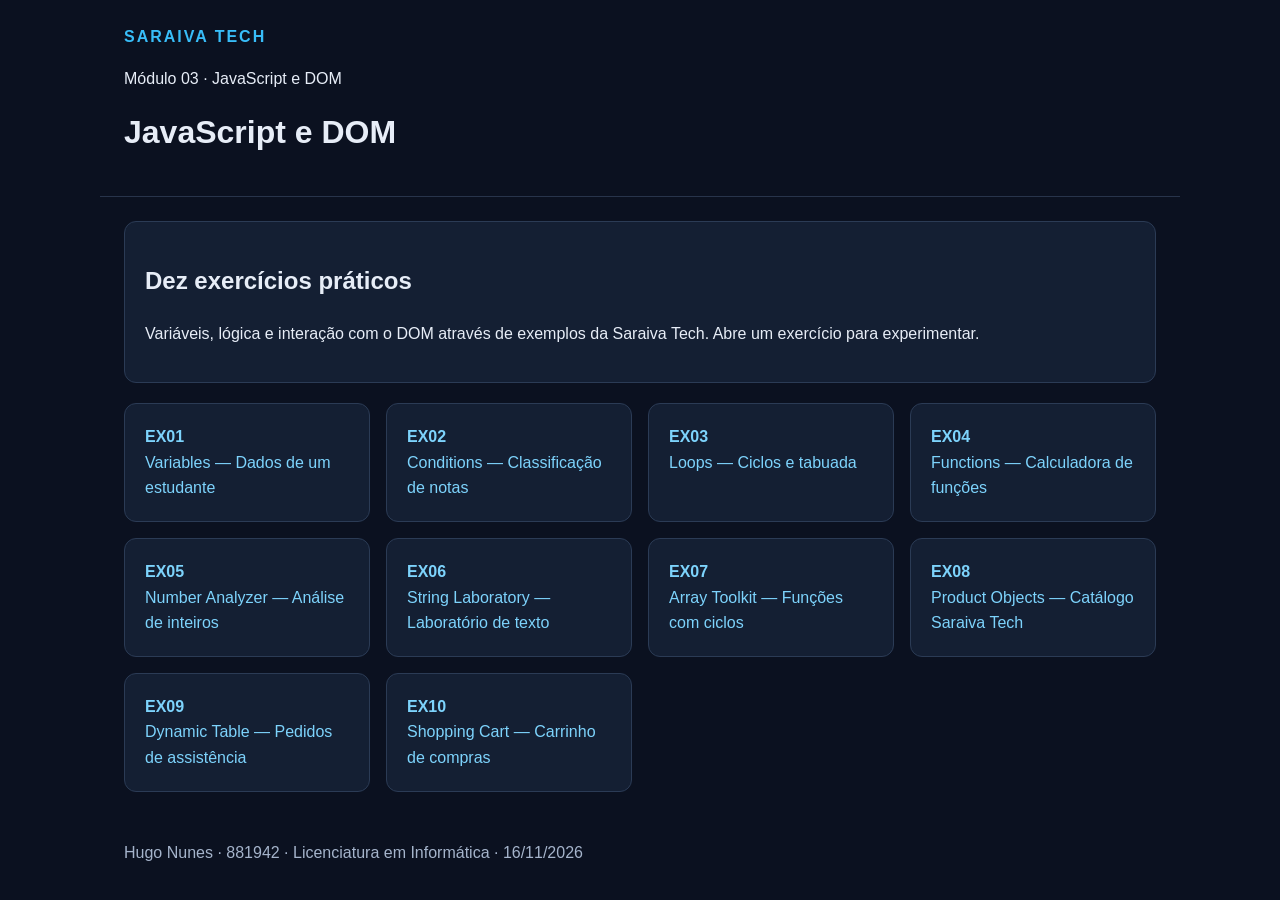
<file: index.html>
<!DOCTYPE html>
<html lang="pt-PT">
<head><meta charset="UTF-8"><meta name="viewport" content="width=device-width, initial-scale=1"><title>JavaScript e DOM | Saraiva Tech</title><link rel="stylesheet" href="style.css"></head>
<body><header><div class="brand">SARAIVA TECH</div><p>Módulo 03 · JavaScript e DOM</p><h1>JavaScript e DOM</h1></header><main><section><h2>Dez exercícios práticos</h2><p>Variáveis, lógica e interação com o DOM através de exemplos da Saraiva Tech. Abre um exercício para experimentar.</p></section><nav aria-label="Exercícios"><a href="ex01/index.html"><strong>EX01</strong><br>Variables — Dados de um estudante</a>
<a href="ex02/index.html"><strong>EX02</strong><br>Conditions — Classificação de notas</a>
<a href="ex03/index.html"><strong>EX03</strong><br>Loops — Ciclos e tabuada</a>
<a href="ex04/index.html"><strong>EX04</strong><br>Functions — Calculadora de funções</a>
<a href="ex05/index.html"><strong>EX05</strong><br>Number Analyzer — Análise de inteiros</a>
<a href="ex06/index.html"><strong>EX06</strong><br>String Laboratory — Laboratório de texto</a>
<a href="ex07/index.html"><strong>EX07</strong><br>Array Toolkit — Funções com ciclos</a>
<a href="ex08/index.html"><strong>EX08</strong><br>Product Objects — Catálogo Saraiva Tech</a>
<a href="ex09/index.html"><strong>EX09</strong><br>Dynamic Table — Pedidos de assistência</a>
<a href="ex10/index.html"><strong>EX10</strong><br>Shopping Cart — Carrinho de compras</a></nav></main><footer>Hugo Nunes · 881942 · Licenciatura em Informática · 16/11/2026</footer></body></html>
</file>
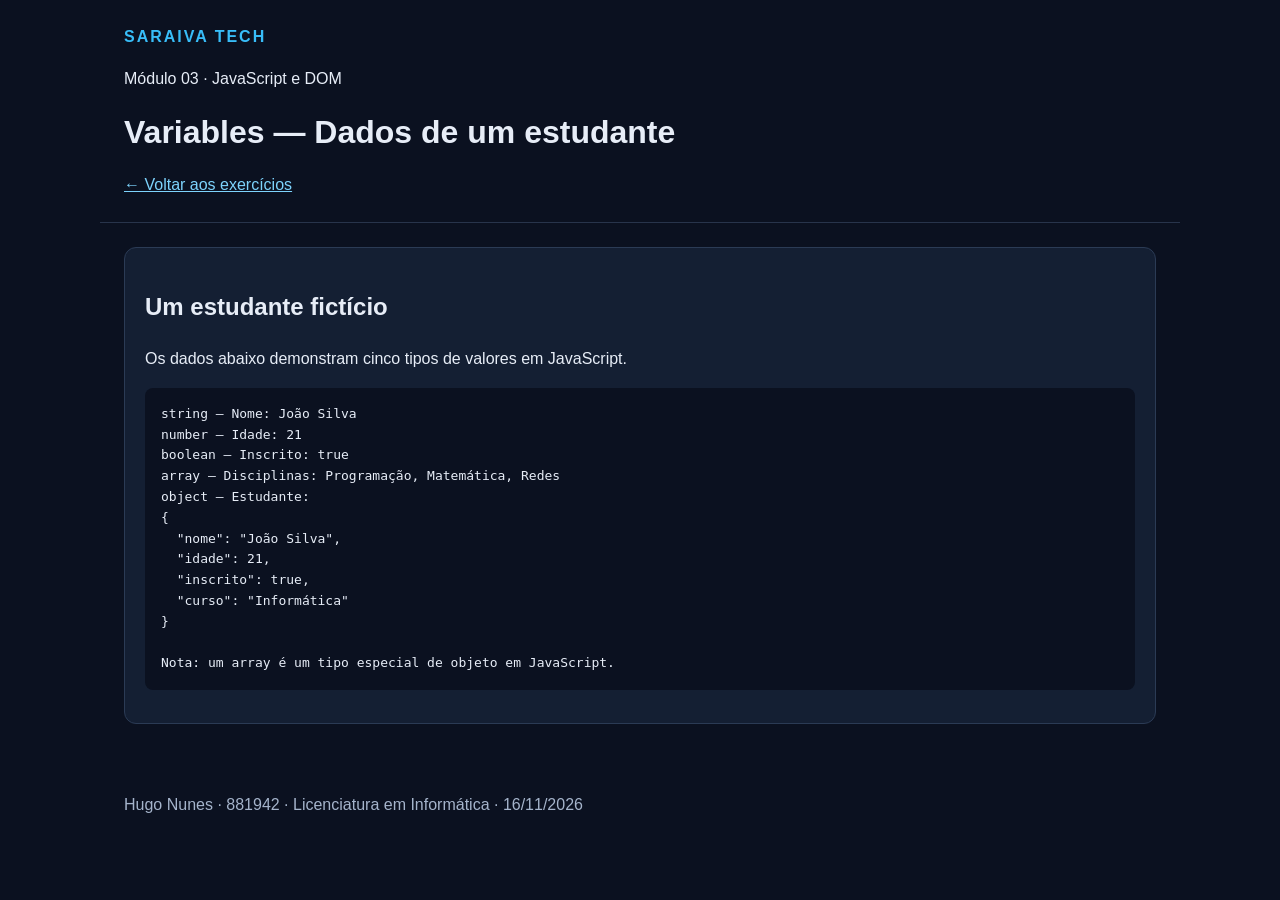
<file: ex01/index.html>
<!DOCTYPE html>
<html lang="pt-PT">
<head><meta charset="UTF-8"><meta name="viewport" content="width=device-width, initial-scale=1"><title>Variables — Dados de um estudante | Saraiva Tech</title><link rel="stylesheet" href="../style.css"></head>
<body><header><div class="brand">SARAIVA TECH</div><p>Módulo 03 · JavaScript e DOM</p><h1>Variables — Dados de um estudante</h1><a href="../index.html">← Voltar aos exercícios</a></header><main><section><h2>Um estudante fictício</h2><p>Os dados abaixo demonstram cinco tipos de valores em JavaScript.</p><pre id="resultado" role="status" aria-live="polite"></pre></section></main><footer>Hugo Nunes · 881942 · Licenciatura em Informática · 16/11/2026</footer><script src="script.js"></script></body></html>
</file>
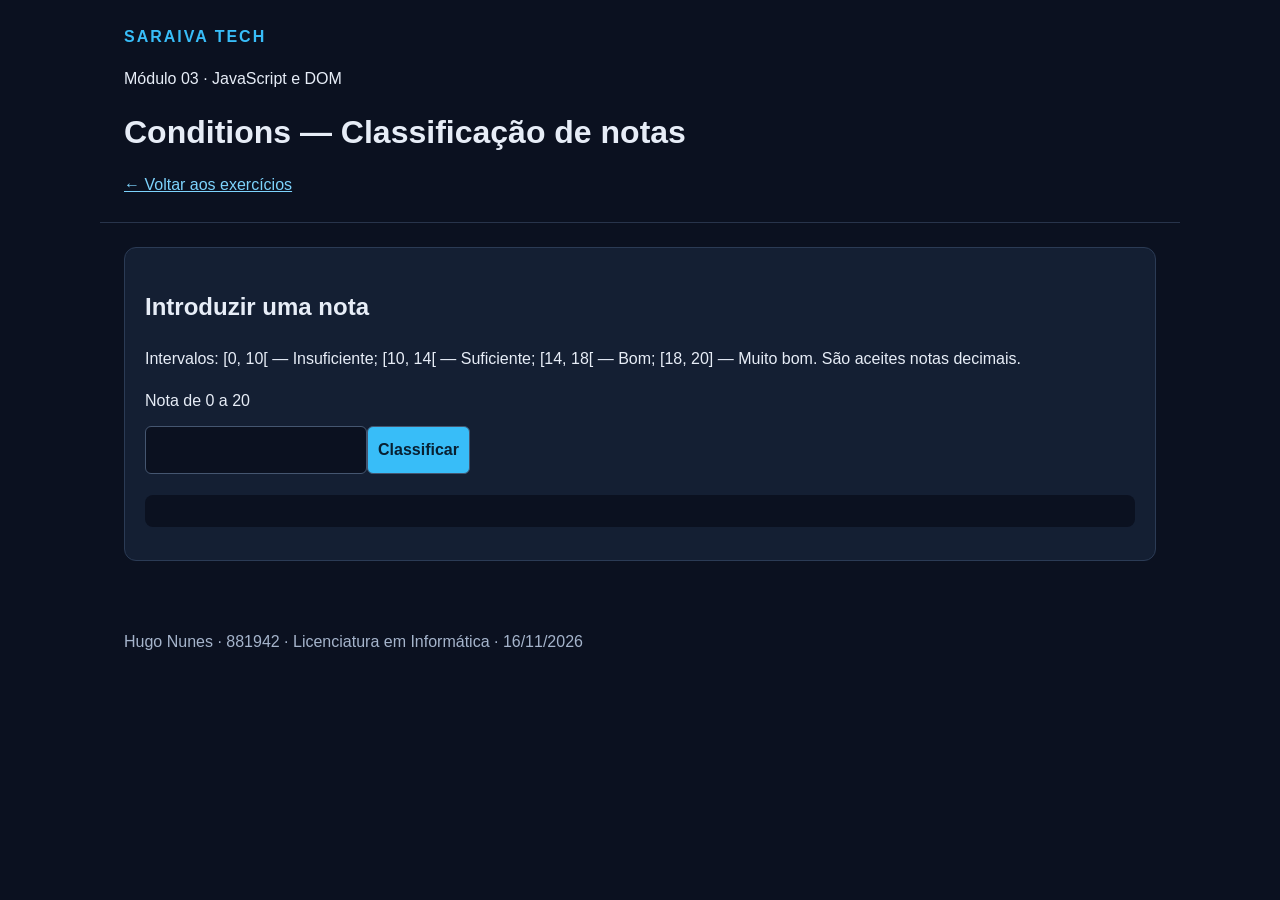
<file: ex02/index.html>
<!DOCTYPE html>
<html lang="pt-PT">
<head><meta charset="UTF-8"><meta name="viewport" content="width=device-width, initial-scale=1"><title>Conditions — Classificação de notas | Saraiva Tech</title><link rel="stylesheet" href="../style.css"></head>
<body><header><div class="brand">SARAIVA TECH</div><p>Módulo 03 · JavaScript e DOM</p><h1>Conditions — Classificação de notas</h1><a href="../index.html">← Voltar aos exercícios</a></header><main><section><h2>Introduzir uma nota</h2><p>Intervalos: [0, 10[ — Insuficiente; [10, 14[ — Suficiente; [14, 18[ — Bom; [18, 20] — Muito bom. São aceites notas decimais.</p><form id="formulario" novalidate><label for="nota">Nota de 0 a 20</label><input id="nota" type="number" min="0" max="20" step="any" required><button>Classificar</button></form><pre id="resultado" role="status" aria-live="polite"></pre></section></main><footer>Hugo Nunes · 881942 · Licenciatura em Informática · 16/11/2026</footer><script src="script.js"></script></body></html>
</file>
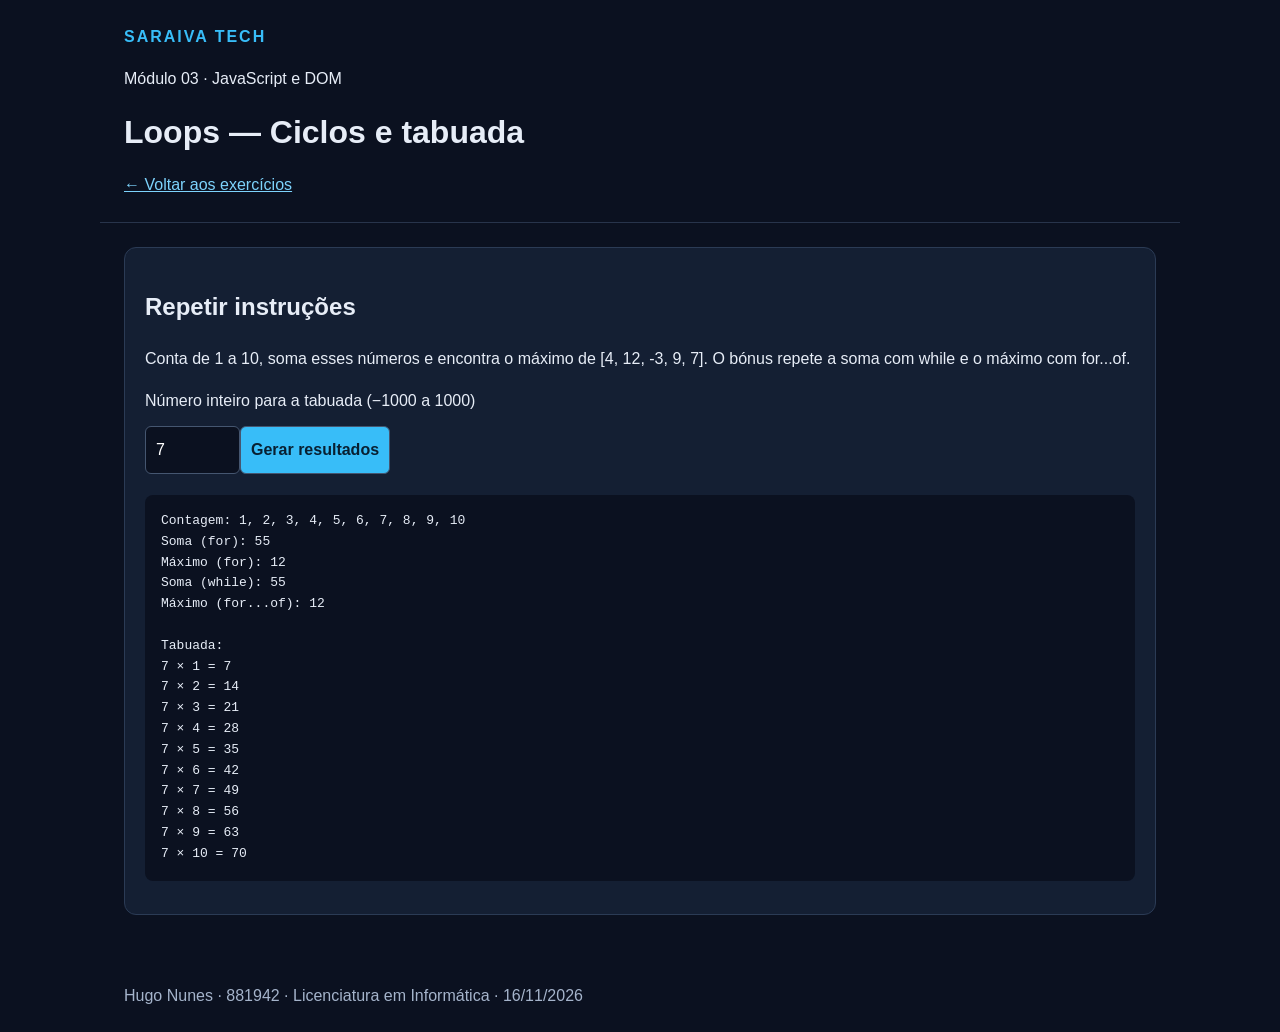
<file: ex03/index.html>
<!DOCTYPE html>
<html lang="pt-PT">
<head><meta charset="UTF-8"><meta name="viewport" content="width=device-width, initial-scale=1"><title>Loops — Ciclos e tabuada | Saraiva Tech</title><link rel="stylesheet" href="../style.css"></head>
<body><header><div class="brand">SARAIVA TECH</div><p>Módulo 03 · JavaScript e DOM</p><h1>Loops — Ciclos e tabuada</h1><a href="../index.html">← Voltar aos exercícios</a></header><main><section><h2>Repetir instruções</h2><p>Conta de 1 a 10, soma esses números e encontra o máximo de [4, 12, -3, 9, 7]. O bónus repete a soma com while e o máximo com for...of.</p><form id="formulario"><label for="numero">Número inteiro para a tabuada (−1000 a 1000)</label><input id="numero" type="number" min="-1000" max="1000" step="1" value="7" required><button>Gerar resultados</button></form><pre id="resultado" role="status" aria-live="polite"></pre></section></main><footer>Hugo Nunes · 881942 · Licenciatura em Informática · 16/11/2026</footer><script src="script.js"></script></body></html>
</file>
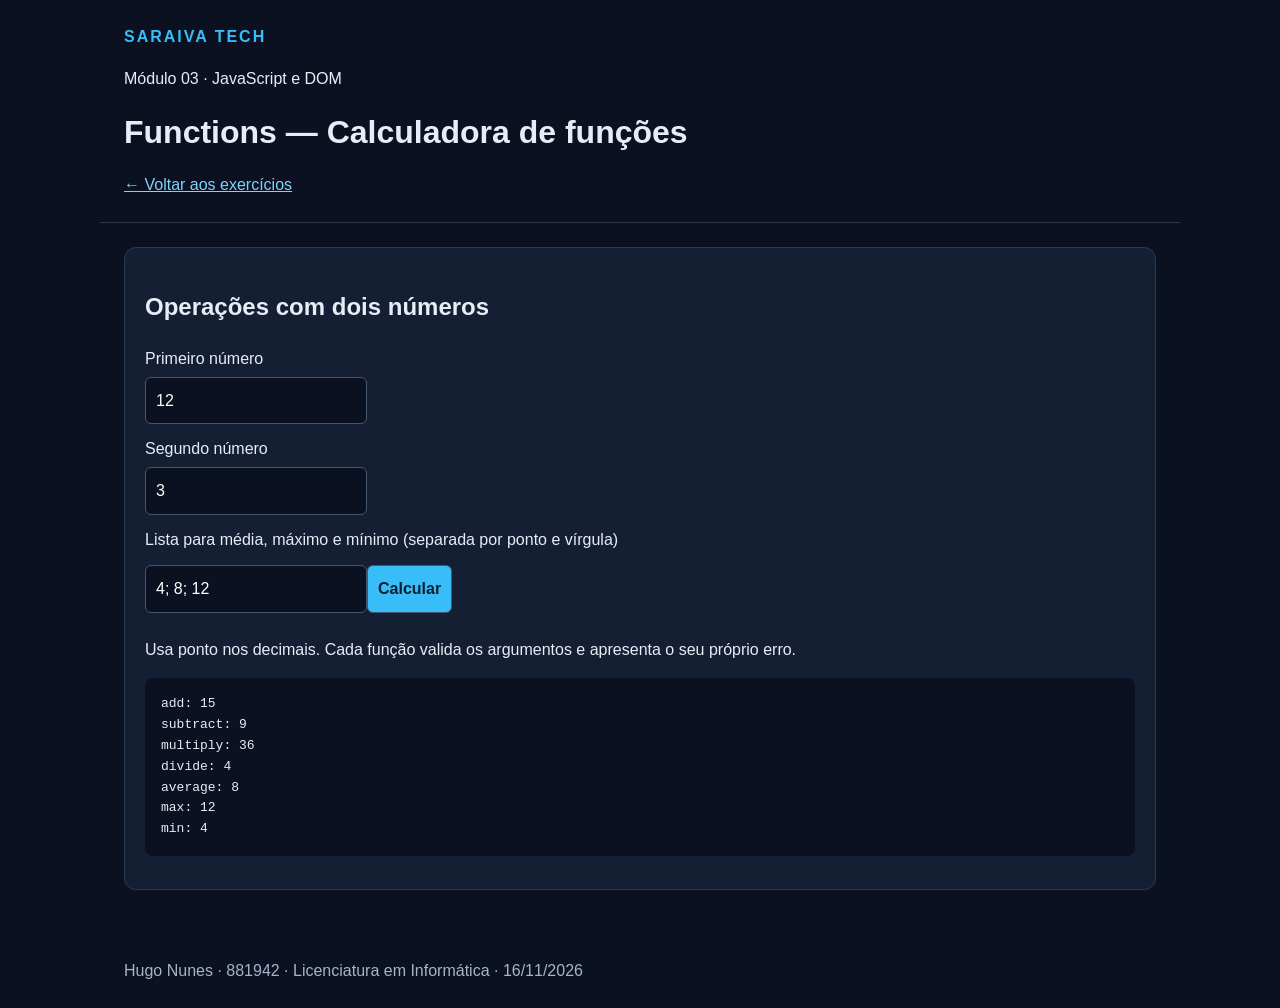
<file: ex04/index.html>
<!DOCTYPE html>
<html lang="pt-PT">
<head><meta charset="UTF-8"><meta name="viewport" content="width=device-width, initial-scale=1"><title>Functions — Calculadora de funções | Saraiva Tech</title><link rel="stylesheet" href="../style.css"></head>
<body><header><div class="brand">SARAIVA TECH</div><p>Módulo 03 · JavaScript e DOM</p><h1>Functions — Calculadora de funções</h1><a href="../index.html">← Voltar aos exercícios</a></header><main><section><h2>Operações com dois números</h2><form id="formulario" novalidate><label for="a">Primeiro número</label><input id="a" type="number" step="any" value="12"><label for="b">Segundo número</label><input id="b" type="number" step="any" value="3"><label for="lista">Lista para média, máximo e mínimo (separada por ponto e vírgula)</label><input id="lista" value="4; 8; 12"><button>Calcular</button></form><p>Usa ponto nos decimais. Cada função valida os argumentos e apresenta o seu próprio erro.</p><pre id="resultado" role="status" aria-live="polite"></pre></section></main><footer>Hugo Nunes · 881942 · Licenciatura em Informática · 16/11/2026</footer><script src="script.js"></script></body></html>
</file>
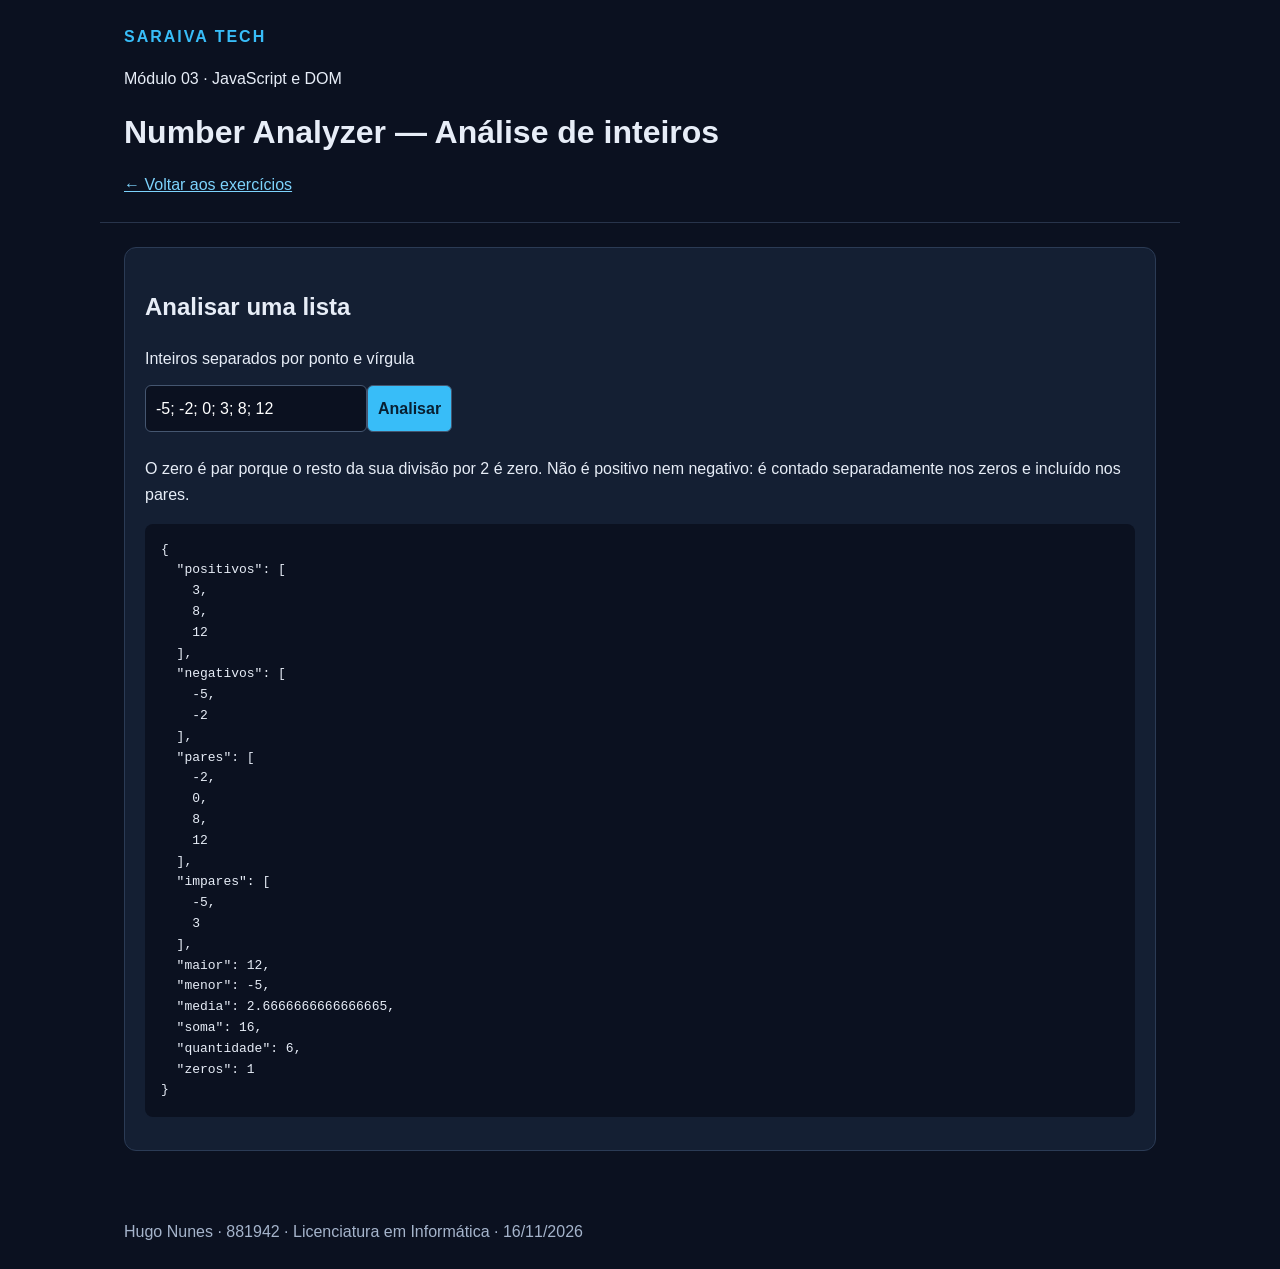
<file: ex05/index.html>
<!DOCTYPE html>
<html lang="pt-PT">
<head><meta charset="UTF-8"><meta name="viewport" content="width=device-width, initial-scale=1"><title>Number Analyzer — Análise de inteiros | Saraiva Tech</title><link rel="stylesheet" href="../style.css"></head>
<body><header><div class="brand">SARAIVA TECH</div><p>Módulo 03 · JavaScript e DOM</p><h1>Number Analyzer — Análise de inteiros</h1><a href="../index.html">← Voltar aos exercícios</a></header><main><section><h2>Analisar uma lista</h2><form id="formulario" novalidate><label for="lista">Inteiros separados por ponto e vírgula</label><input id="lista" value="-5; -2; 0; 3; 8; 12"><button>Analisar</button></form><p>O zero é par porque o resto da sua divisão por 2 é zero. Não é positivo nem negativo: é contado separadamente nos zeros e incluído nos pares.</p><pre id="resultado" role="status" aria-live="polite"></pre></section></main><footer>Hugo Nunes · 881942 · Licenciatura em Informática · 16/11/2026</footer><script src="script.js"></script></body></html>
</file>
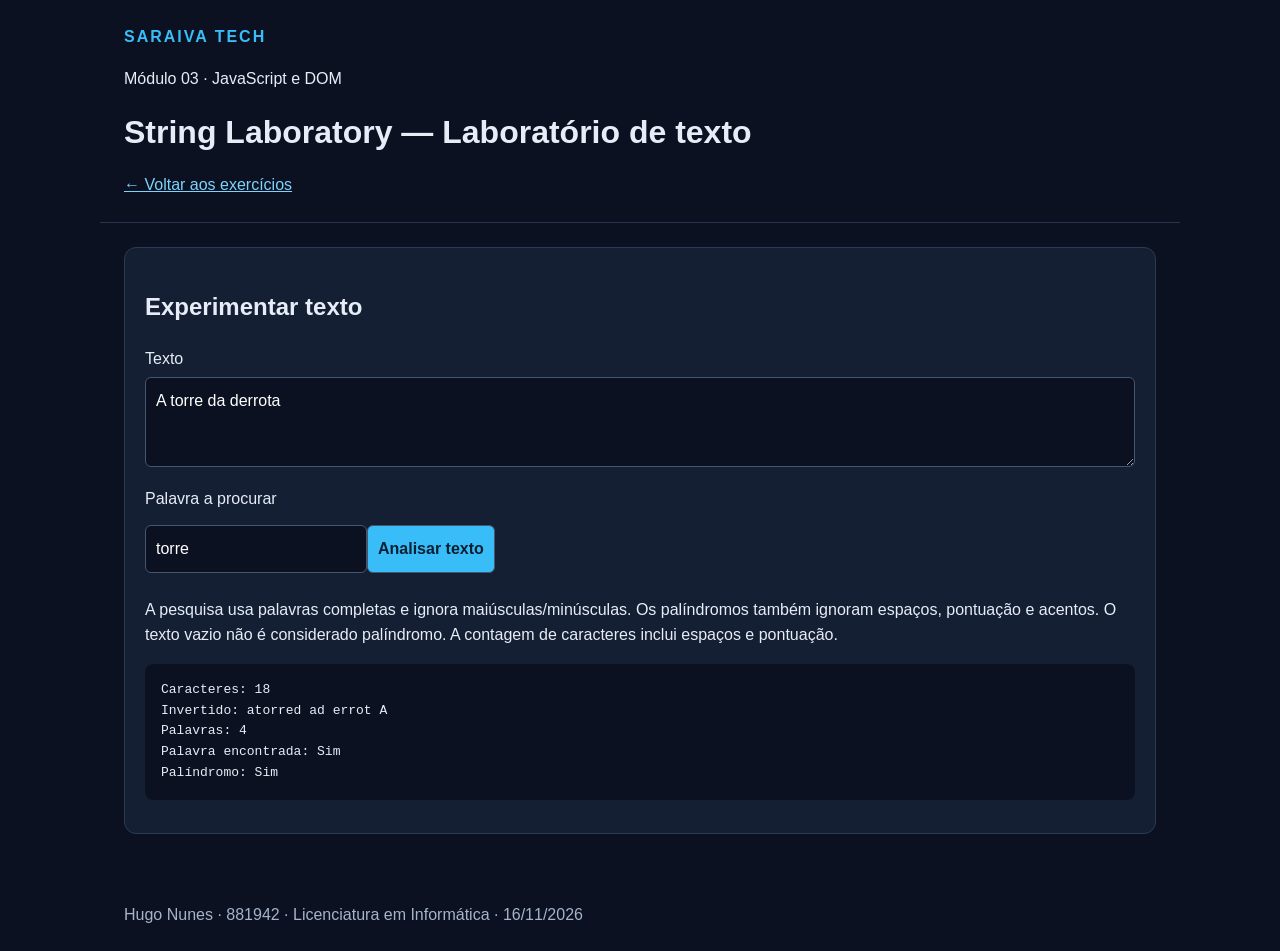
<file: ex06/index.html>
<!DOCTYPE html>
<html lang="pt-PT">
<head><meta charset="UTF-8"><meta name="viewport" content="width=device-width, initial-scale=1"><title>String Laboratory — Laboratório de texto | Saraiva Tech</title><link rel="stylesheet" href="../style.css"></head>
<body><header><div class="brand">SARAIVA TECH</div><p>Módulo 03 · JavaScript e DOM</p><h1>String Laboratory — Laboratório de texto</h1><a href="../index.html">← Voltar aos exercícios</a></header><main><section><h2>Experimentar texto</h2><form id="formulario"><label for="texto">Texto</label><textarea id="texto">A torre da derrota</textarea><label for="palavra">Palavra a procurar</label><input id="palavra" value="torre" required><button>Analisar texto</button></form><p>A pesquisa usa palavras completas e ignora maiúsculas/minúsculas. Os palíndromos também ignoram espaços, pontuação e acentos. O texto vazio não é considerado palíndromo. A contagem de caracteres inclui espaços e pontuação.</p><pre id="resultado" role="status" aria-live="polite"></pre></section></main><footer>Hugo Nunes · 881942 · Licenciatura em Informática · 16/11/2026</footer><script src="script.js"></script></body></html>
</file>
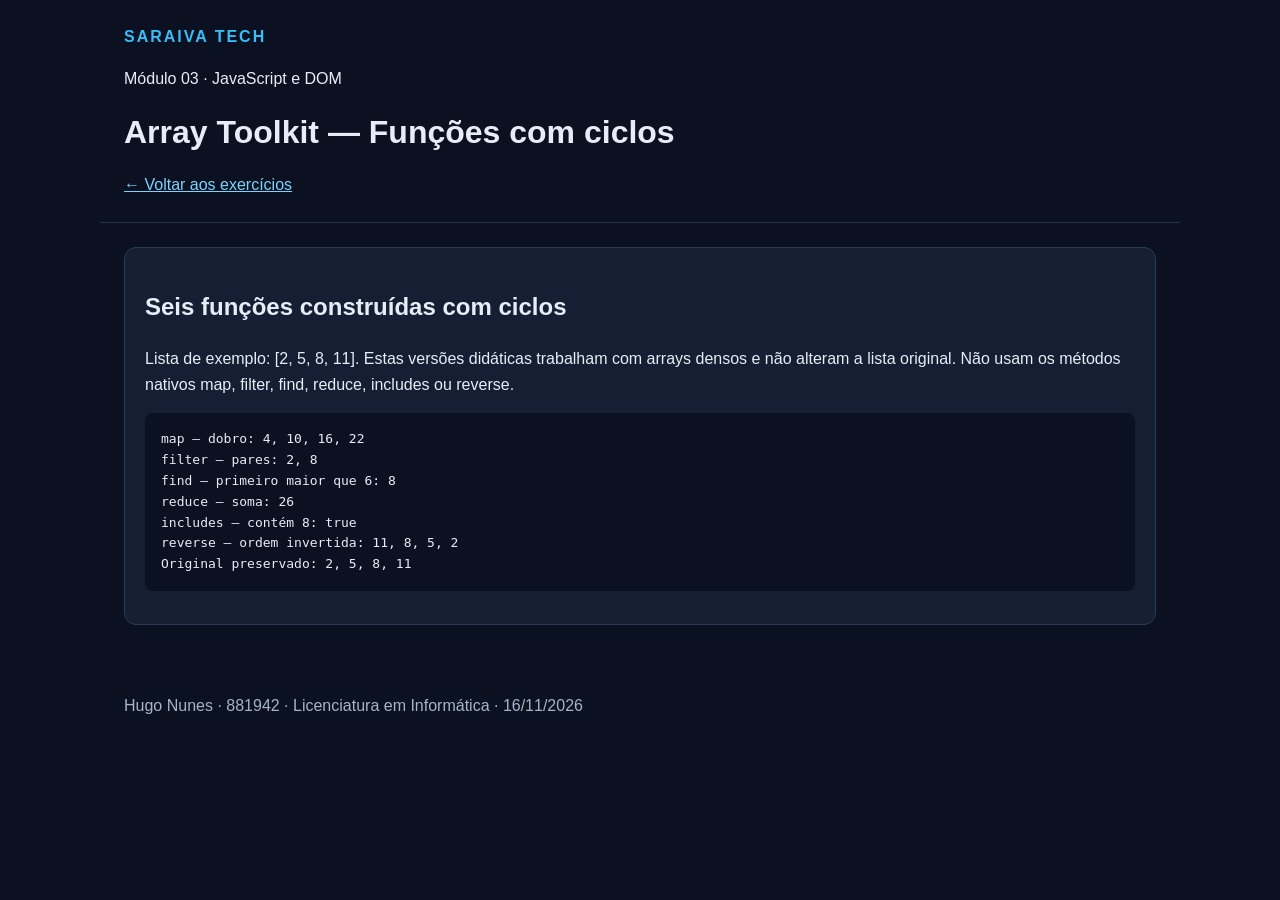
<file: ex07/index.html>
<!DOCTYPE html>
<html lang="pt-PT">
<head><meta charset="UTF-8"><meta name="viewport" content="width=device-width, initial-scale=1"><title>Array Toolkit — Funções com ciclos | Saraiva Tech</title><link rel="stylesheet" href="../style.css"></head>
<body><header><div class="brand">SARAIVA TECH</div><p>Módulo 03 · JavaScript e DOM</p><h1>Array Toolkit — Funções com ciclos</h1><a href="../index.html">← Voltar aos exercícios</a></header><main><section><h2>Seis funções construídas com ciclos</h2><p>Lista de exemplo: [2, 5, 8, 11]. Estas versões didáticas trabalham com arrays densos e não alteram a lista original. Não usam os métodos nativos map, filter, find, reduce, includes ou reverse.</p><pre id="resultado" role="status" aria-live="polite"></pre></section></main><footer>Hugo Nunes · 881942 · Licenciatura em Informática · 16/11/2026</footer><script src="script.js"></script></body></html>
</file>
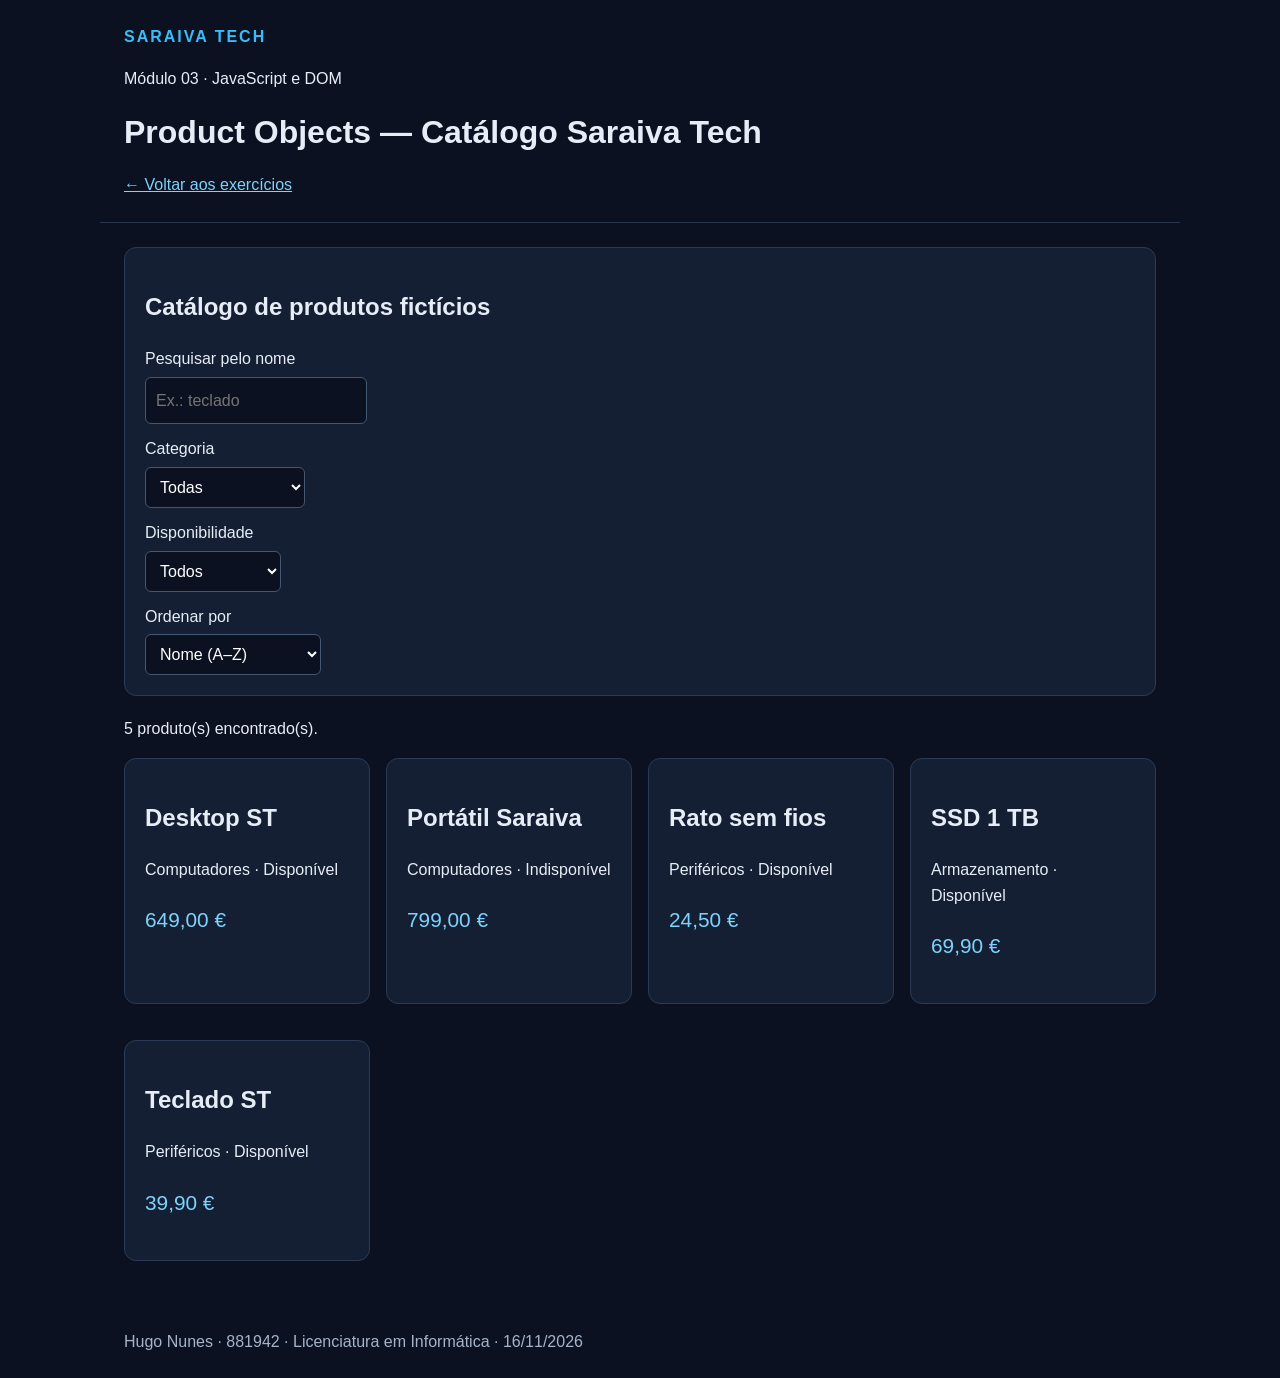
<file: ex08/index.html>
<!DOCTYPE html>
<html lang="pt-PT">
<head><meta charset="UTF-8"><meta name="viewport" content="width=device-width, initial-scale=1"><title>Product Objects — Catálogo Saraiva Tech | Saraiva Tech</title><link rel="stylesheet" href="../style.css"></head>
<body><header><div class="brand">SARAIVA TECH</div><p>Módulo 03 · JavaScript e DOM</p><h1>Product Objects — Catálogo Saraiva Tech</h1><a href="../index.html">← Voltar aos exercícios</a></header><main><section><h2>Catálogo de produtos fictícios</h2><label for="pesquisa">Pesquisar pelo nome</label><input id="pesquisa" type="search" placeholder="Ex.: teclado"><label for="categoria">Categoria</label><select id="categoria"><option value="">Todas</option><option>Periféricos</option><option>Computadores</option><option>Armazenamento</option></select><label for="disponibilidade">Disponibilidade</label><select id="disponibilidade"><option value="">Todos</option><option value="sim">Disponíveis</option><option value="nao">Indisponíveis</option></select><label for="ordem">Ordenar por</label><select id="ordem"><option value="nome">Nome (A–Z)</option><option value="asc">Preço crescente</option><option value="desc">Preço decrescente</option></select></section><p id="contagem" role="status"></p><div id="produtos" class="grid"></div></main><footer>Hugo Nunes · 881942 · Licenciatura em Informática · 16/11/2026</footer><script src="script.js"></script></body></html>
</file>
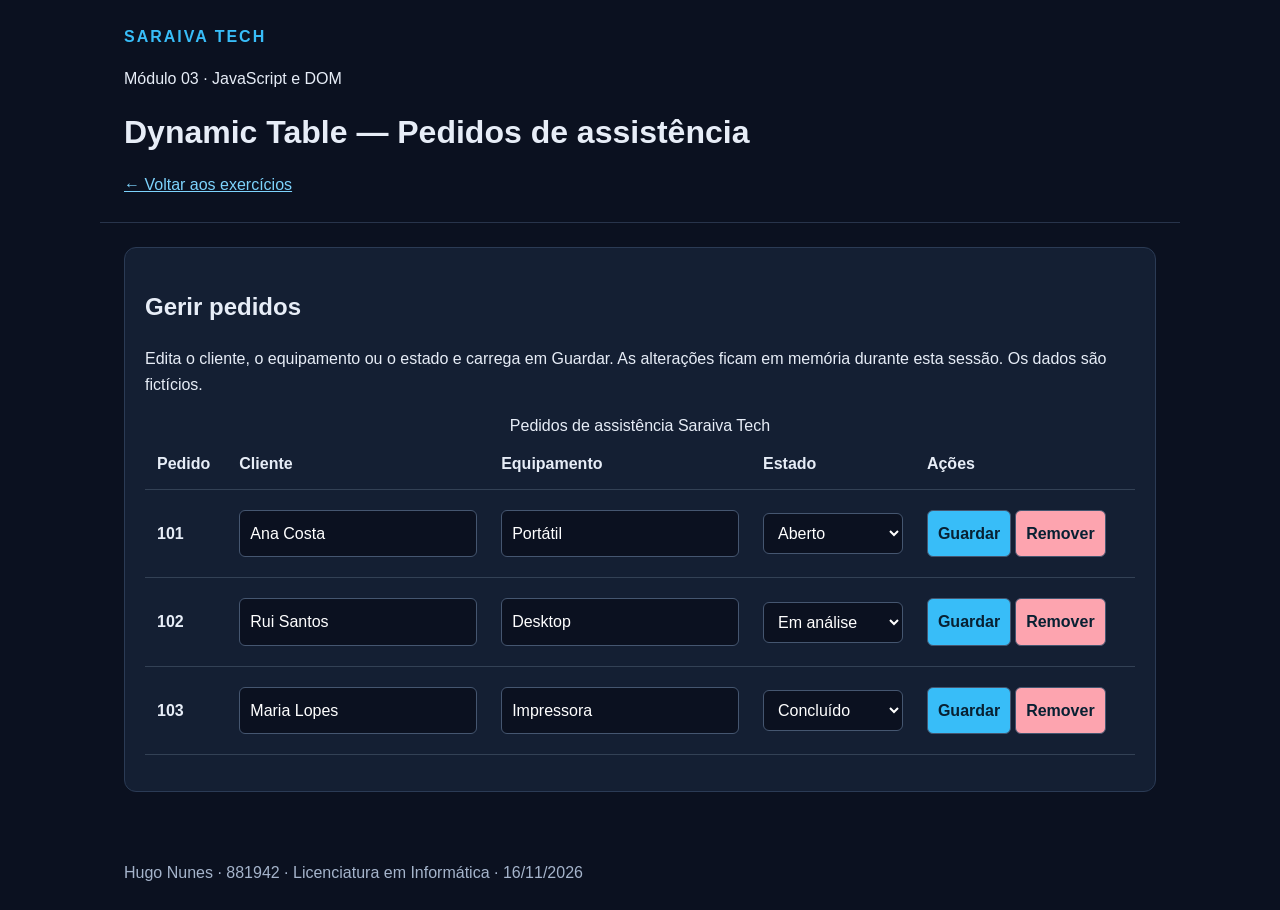
<file: ex09/index.html>
<!DOCTYPE html>
<html lang="pt-PT">
<head><meta charset="UTF-8"><meta name="viewport" content="width=device-width, initial-scale=1"><title>Dynamic Table — Pedidos de assistência | Saraiva Tech</title><link rel="stylesheet" href="../style.css"></head>
<body><header><div class="brand">SARAIVA TECH</div><p>Módulo 03 · JavaScript e DOM</p><h1>Dynamic Table — Pedidos de assistência</h1><a href="../index.html">← Voltar aos exercícios</a></header><main><section><h2>Gerir pedidos</h2><p>Edita o cliente, o equipamento ou o estado e carrega em Guardar. As alterações ficam em memória durante esta sessão. Os dados são fictícios.</p><div class="table-wrap"><table><caption>Pedidos de assistência Saraiva Tech</caption><thead><tr><th scope="col">Pedido</th><th scope="col">Cliente</th><th scope="col">Equipamento</th><th scope="col">Estado</th><th scope="col">Ações</th></tr></thead><tbody id="pedidos"></tbody></table></div><p id="mensagem" role="status" aria-live="polite"></p></section></main><footer>Hugo Nunes · 881942 · Licenciatura em Informática · 16/11/2026</footer><script src="script.js"></script></body></html>
</file>
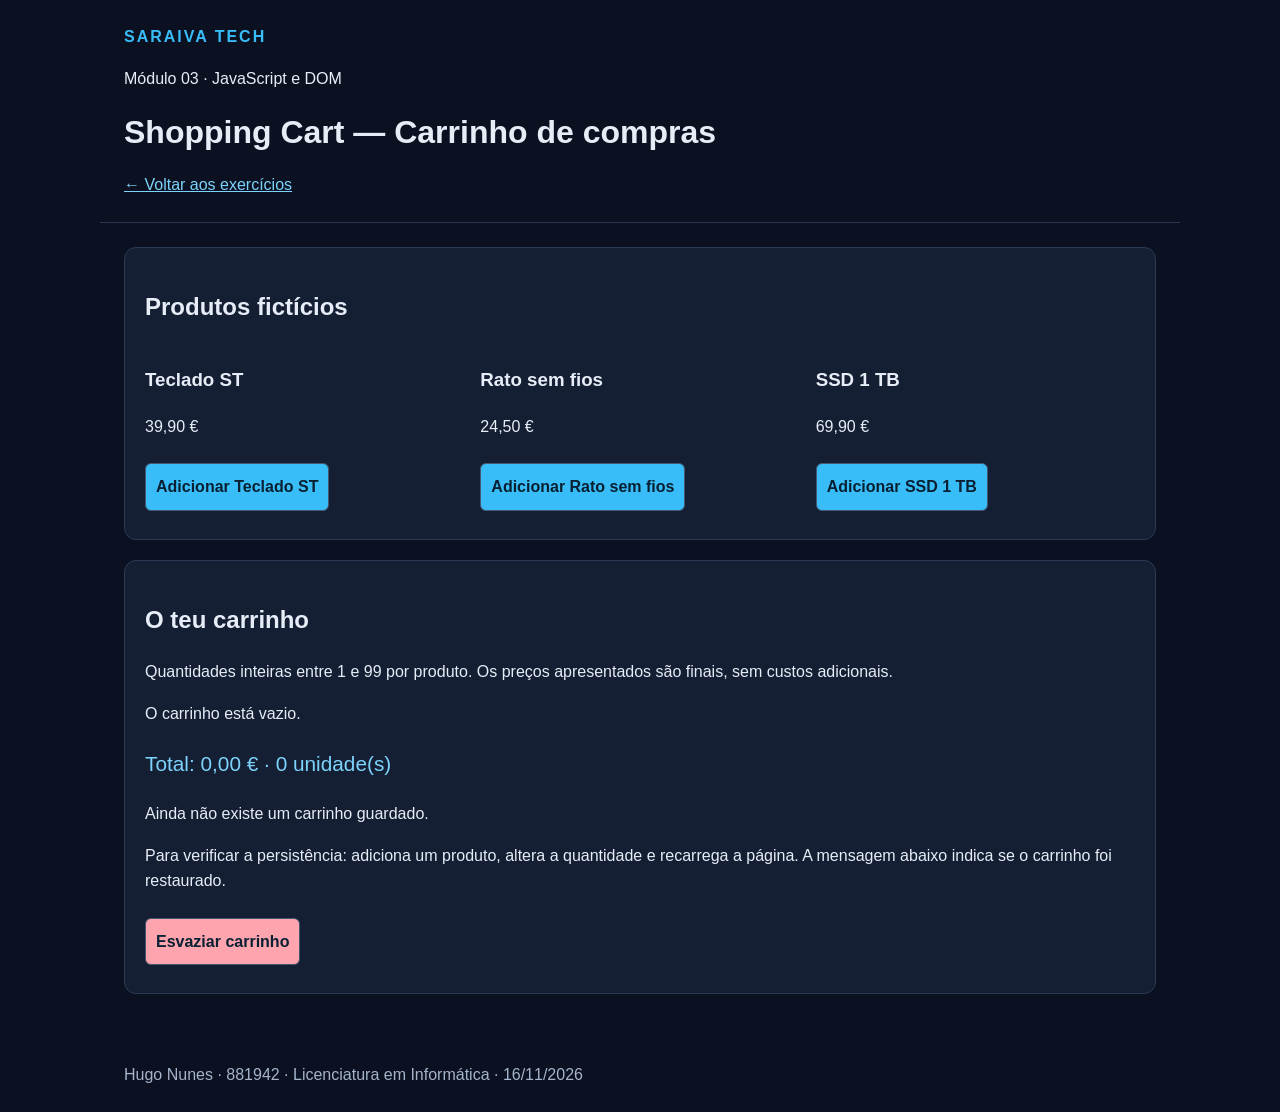
<file: ex10/index.html>
<!DOCTYPE html>
<html lang="pt-PT">
<head><meta charset="UTF-8"><meta name="viewport" content="width=device-width, initial-scale=1"><title>Shopping Cart — Carrinho de compras | Saraiva Tech</title><link rel="stylesheet" href="../style.css"></head>
<body><header><div class="brand">SARAIVA TECH</div><p>Módulo 03 · JavaScript e DOM</p><h1>Shopping Cart — Carrinho de compras</h1><a href="../index.html">← Voltar aos exercícios</a></header><main><section><h2>Produtos fictícios</h2><div id="catalogo" class="grid"></div></section><section><h2>O teu carrinho</h2><p>Quantidades inteiras entre 1 e 99 por produto. Os preços apresentados são finais, sem custos adicionais.</p><div id="carrinho"></div><p id="total" class="price" role="status"></p><p id="persistencia" role="status" aria-live="polite"></p><p>Para verificar a persistência: adiciona um produto, altera a quantidade e recarrega a página. A mensagem abaixo indica se o carrinho foi restaurado.</p><button id="limpar" class="danger">Esvaziar carrinho</button></section></main><footer>Hugo Nunes · 881942 · Licenciatura em Informática · 16/11/2026</footer><script src="script.js"></script></body></html>
</file>
<file: style.css>
:root{font-family:Arial,Helvetica,sans-serif;color:#e7edf7;background:#0b1120;line-height:1.6;color-scheme:dark}*{box-sizing:border-box}body{margin:0}header,main,footer{max-width:1080px;margin:auto;padding:24px}header{border-bottom:1px solid #28344b}.brand{color:#38bdf8;font-weight:800;letter-spacing:2px}h1{line-height:1.2}a{color:#7dd3fc}nav,.grid{display:grid;grid-template-columns:repeat(auto-fit,minmax(240px,1fr));gap:16px}section,.card{background:#141f33;border:1px solid #2b3b55;border-radius:12px;padding:20px;margin-bottom:20px}nav a{text-decoration:none;padding:20px;border:1px solid #2b3b55;border-radius:12px;background:#141f33}label{display:block;margin:12px 0 5px}input,select,textarea,button{font:inherit;padding:10px;border:1px solid #455670;border-radius:6px;max-width:100%}input,select,textarea{background:#0b1120;color:#fff}textarea{width:100%;min-height:90px}button{background:#38bdf8;color:#082032;cursor:pointer;font-weight:bold;margin:8px 4px 8px 0}button:hover{background:#7dd3fc}button:focus-visible,a:focus-visible,input:focus-visible{outline:3px solid #fbbf24;outline-offset:3px}.danger{background:#fda4af}pre,.result{background:#0b1120;padding:16px;border-radius:8px;white-space:pre-wrap;overflow-wrap:anywhere}.muted,footer{color:#a5b4cb}.table-wrap{overflow-x:auto}table{width:100%;border-collapse:collapse}td,th{text-align:left;padding:12px;border-bottom:1px solid #334155}td input,td select{min-width:130px;width:100%}.price{color:#7dd3fc;font-size:1.3rem}small{display:block}button:disabled{opacity:.5;cursor:not-allowed}
</file>
